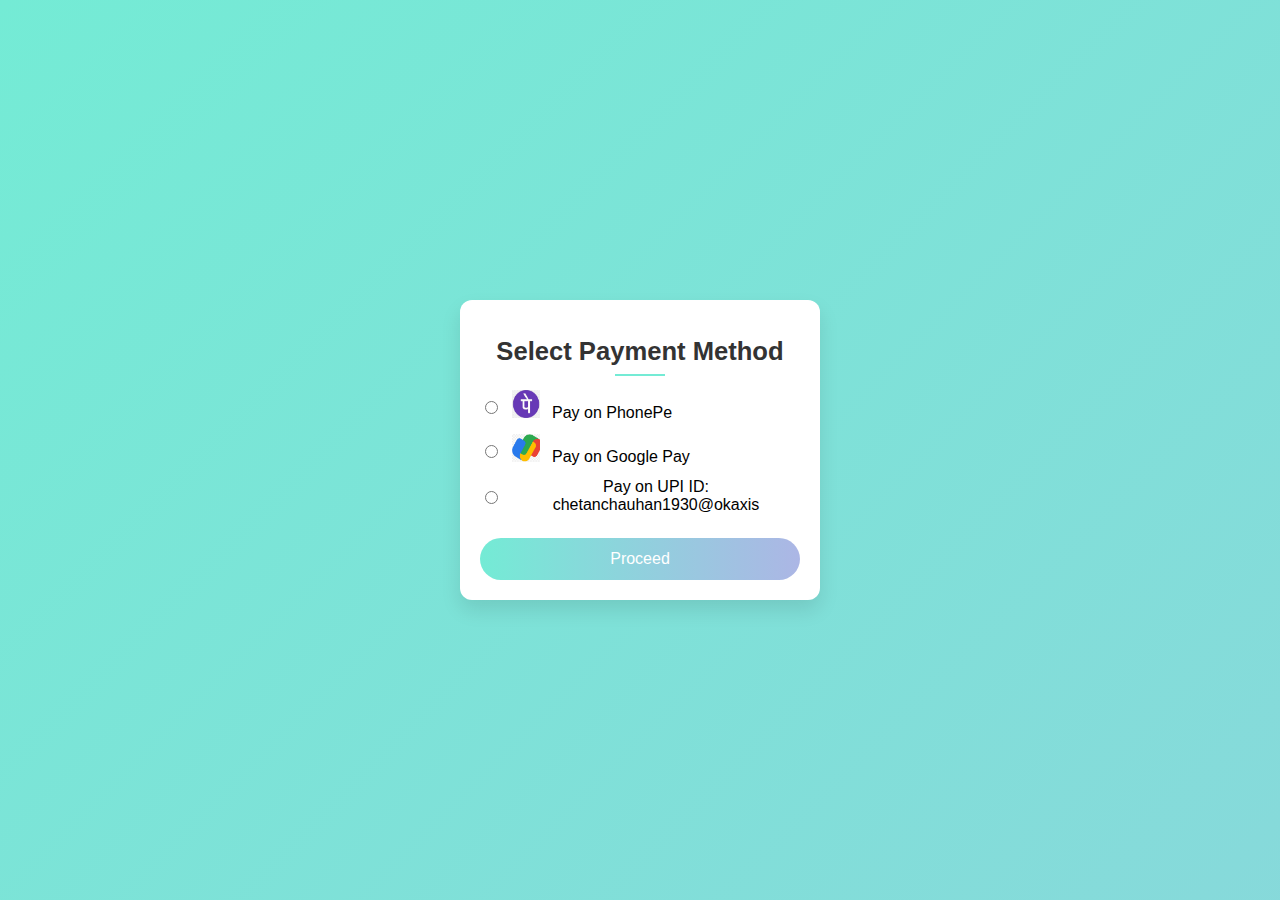
<file: index.html>
<!DOCTYPE html>
<html lang="en">
<head>
    <meta charset="UTF-8">
    <meta name="viewport" content="width=device-width, initial-scale=1.0">
    <title>Payment Options</title>
    <link rel="stylesheet" href="styles.css">
</head>
<body>
    <div class="payment-container">
        <h1>Select Payment Method</h1>
        <form id="payment-options-form" action="qr-code.html" method="GET">
            <div class="payment-methods">
                <div class="method">
                    <input type="radio" id="phonepe" name="payment-method" value="PhonePe" required>
                    <label for="phonepe"><img src="phonepe-logo.png" alt="PhonePe Logo" class="payment-logo">Pay on PhonePe</label>
                </div>
                <div class="method">
                    <input type="radio" id="googlepay" name="payment-method" value="GooglePay">
                    <label for="googlepay"><img src="googlepay-logo.png" alt="Google Pay Logo" class="payment-logo">Pay on Google Pay</label>
                </div>
                <div class="method">
                    <input type="radio" id="upi" name="payment-method" value="UPI">
                    <label for="upi">Pay on UPI ID: chetanchauhan1930@okaxis</label>
                </div>
            </div>
            <button type="submit">Proceed</button>
        </form>
    </div>
</body>
</html>
</file>
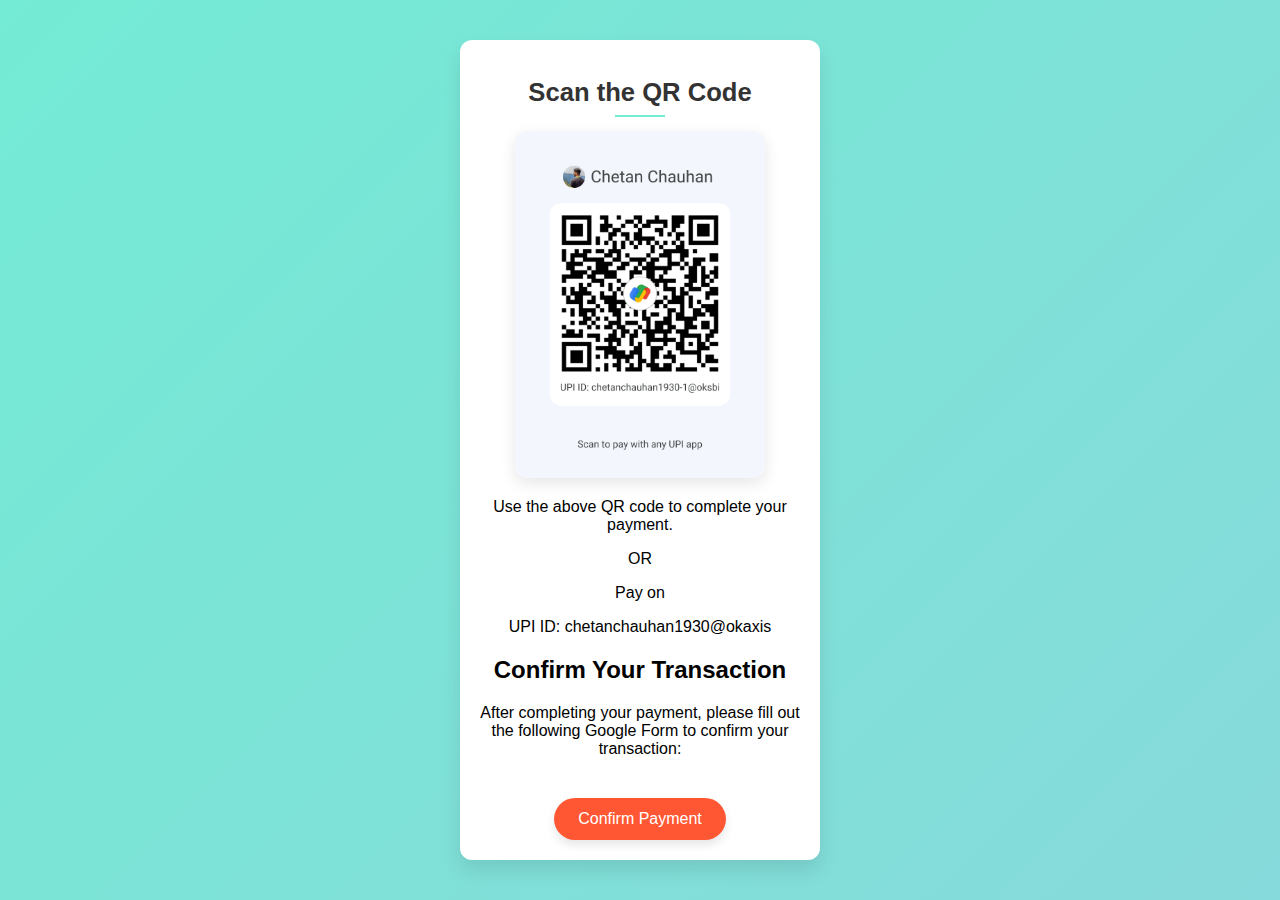
<file: qr-code.html>
<!DOCTYPE html>
<html lang="en">
<head>
    <meta charset="UTF-8">
    <meta name="viewport" content="width=device-width, initial-scale=1.0">
    <title>Scan QR Code</title>
    <link rel="stylesheet" href="styles.css">
</head>
<body>
    <div class="qr-container">
        <h1>Scan the QR Code</h1>
        <img src="GooglePay_QR.png" alt="QR Code for Payment" class="responsive-qr">
        <p>Use the above QR code to complete your payment.</p>
        <p>OR</p>
        <p>Pay on</p>
        <p>UPI ID: chetanchauhan1930@okaxis</p>

        <h2>Confirm Your Transaction</h2>
        <p>After completing your payment, please fill out the following Google Form to confirm your transaction:</p>
        <a href="https://forms.gle/m91v1pfKKDhc2sfL7" class="form-link">Confirm Payment</a>
    </div>
</body>
</html>
</file>
<file: styles.css>
body {
    font-family: 'Roboto', sans-serif;
    background: linear-gradient(135deg, #74ebd5, #ACB6E5, #F5B7B1);
    background-size: 600% 600%;
    animation: gradientBackground 15s ease infinite;
    display: flex;
    justify-content: center;
    align-items: center;
    height: 100vh;
    margin: 0;
}

@keyframes gradientBackground {
    0% {
        background-position: 0% 50%;
    }
    50% {
        background-position: 100% 50%;
    }
    100% {
        background-position: 0% 50%;
    }
}

.payment-container, .qr-container {
    background: #ffffff;
    padding: 20px;
    border-radius: 12px;
    box-shadow: 0 10px 20px rgba(0, 0, 0, 0.1);
    width: 320px;
    text-align: center;
    transform: translateY(0);
    transition: transform 0.3s ease, box-shadow 0.3s ease;
}

.payment-container:hover, .qr-container:hover {
    transform: translateY(-5px);
    box-shadow: 0 15px 25px rgba(0, 0, 0, 0.2);
}

h1 {
    margin-bottom: 24px;
    font-size: 1.6em;
    color: #333;
    position: relative;
}

h1:after {
    content: '';
    width: 50px;
    height: 2px;
    background: #74ebd5;
    position: absolute;
    bottom: -10px;
    left: 50%;
    transform: translateX(-50%);
}

.payment-methods {
    margin-bottom: 24px;
}

.method {
    margin: 12px 0;
    display: flex;
    align-items: center;
    transition: all 0.2s ease-in-out;
}

.method:hover {
    transform: scale(1.05);
}

.method input[type="radio"] {
    margin-right: 14px;
}

.payment-logo {
    width: 28px;
    height: 28px;
    margin-right: 12px;
}

.responsive-qr {
    width: 100%;
    height: auto;
    max-width: 250px;
    border-radius: 12px;
    box-shadow: 0 5px 15px rgba(0, 0, 0, 0.1);
    transition: transform 0.3s ease;
}

.responsive-qr:hover {
    transform: rotate(2deg) scale(1.05);
}

button {
    background: linear-gradient(90deg, #74ebd5 0%, #ACB6E5 100%);
    color: white;
    padding: 12px;
    border: none;
    border-radius: 25px;
    cursor: pointer;
    width: 100%;
    font-size: 1em;
    font-weight: 500;
    transition: background 0.3s ease, transform 0.2s ease;
}

button:hover {
    background: linear-gradient(90deg, #ACB6E5 0%, #74ebd5 100%);
    transform: translateY(-2px);
}

.form-link {
    display: inline-block;
    margin-top: 24px;
    padding: 12px 24px;
    background-color: #FF5733;
    color: white;
    text-decoration: none;
    border-radius: 25px;
    box-shadow: 0 5px 10px rgba(0, 0, 0, 0.1);
    animation: pulse 2s infinite;
    transition: background 0.3s ease, box-shadow 0.3s ease;
}

@keyframes pulse {
    0% {
        transform: scale(1);
    }
    50% {
        transform: scale(1.1);
    }
    100% {
        transform: scale(1);
    }
}

.form-link:hover {
    background-color: #C70039;
    box-shadow: 0 8px 20px rgba(0, 0, 0, 0.2);
}
</file>
